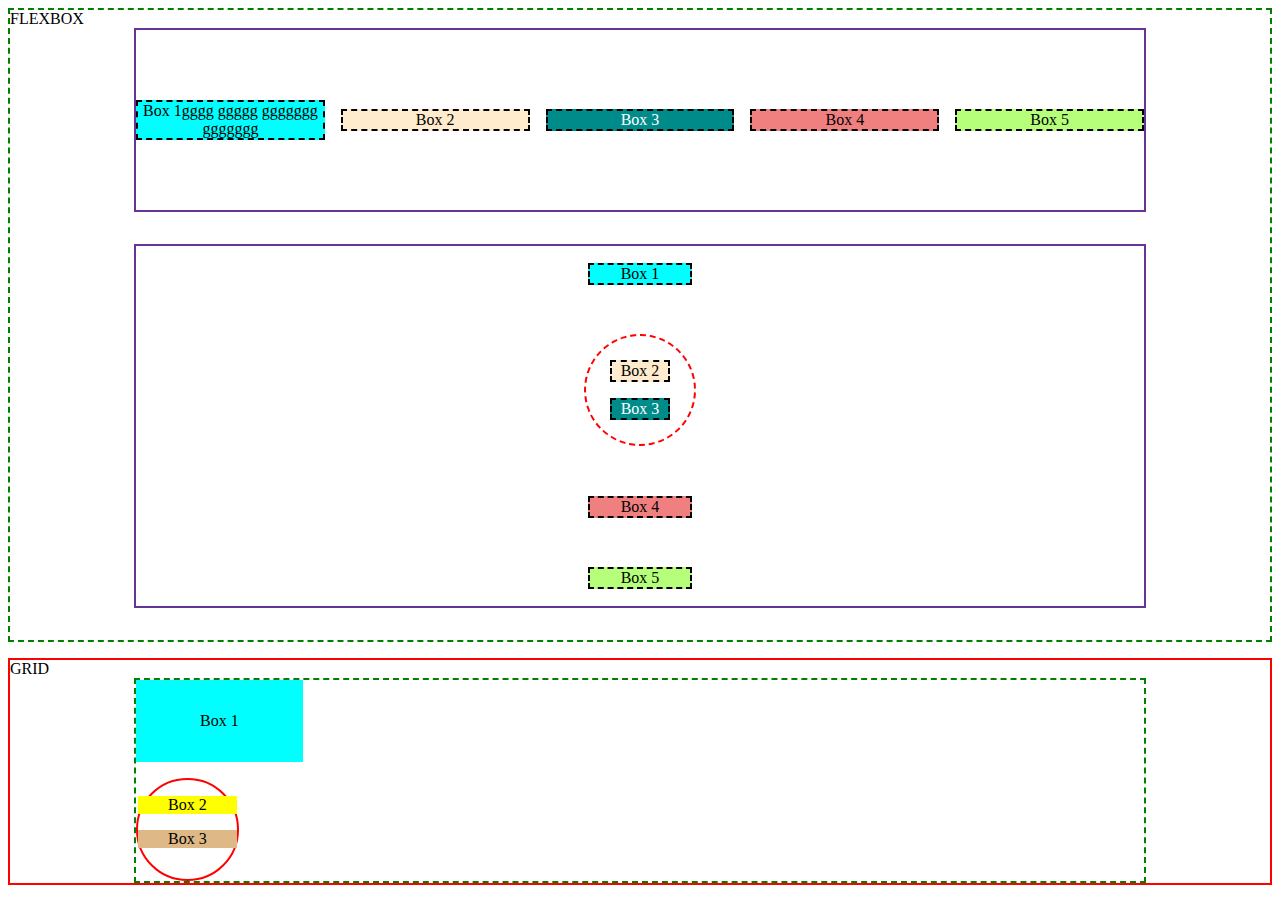
<file: index.html>
<!DOCTYPE html>
<html lang="en">
<head>
    <meta charset="UTF-8">
    <meta name="viewport" content="width=h1, initial-scale=1.0">
    <title>Flexbox Exercises</title>
    <link rel="stylesheet" href="style.css">
</head>
<body>
   <div style="border: 2px dashed green;">FLEXBOX
    <div class="flex" style="border: 2px solid rebeccapurple">
        <div class="col" style="background-color: aqua;">Box 1gggg ggggg ggggggg ggggggg</div>
        <div class="col" style="background-color: blanchedalmond;">Box 2</div>
        <div class="col" style="background-color: darkcyan; color: white;">Box 3</div>
        <div class="col"  style="background-color: lightcoral;">Box 4</div>
        <div class="col" style="background-color: rgb(182, 255, 122);">Box 5</div>
    </div>
    <div class="flex2" style="border: 2px solid rebeccapurple; margin-top: 2rem; margin-bottom: 2rem;">
        <div class="col2" style="background-color: aqua;">Box 1</div>
        <div class="flex-col">
            <div class="col-col" style="background-color: blanchedalmond;">Box 2</div>
            <div class="col-col" style="background-color: darkcyan; color: white;">Box 3</div>
        </div>
        <div class="col2"  style="background-color: lightcoral;">Box 4</div>
        <div class="col2" style="background-color: rgb(182, 255, 122);">Box 5</div>
    </div>
   </div>
   <div class="container" style="border: 2px solid red; margin-top: 1rem">GRID
    <div class="grid" style="border: 2px dashed green; width: 80%; margin: auto;">
        <p class="grid-items" style="background-color: aqua;">Box 1</p>
        <div class="grid-col">
            <p style="background-color: yellow;">Box 2</p>
            <p style="background-color: burlywood;">Box 3</p>
        </div>
        <!-- <p style="background-color: darkgray;">Box 4</p>
        <p style="background-color: mediumseagreen;">Box 5</p> -->
    </div>
   </div>
</body>
</html>
</file>
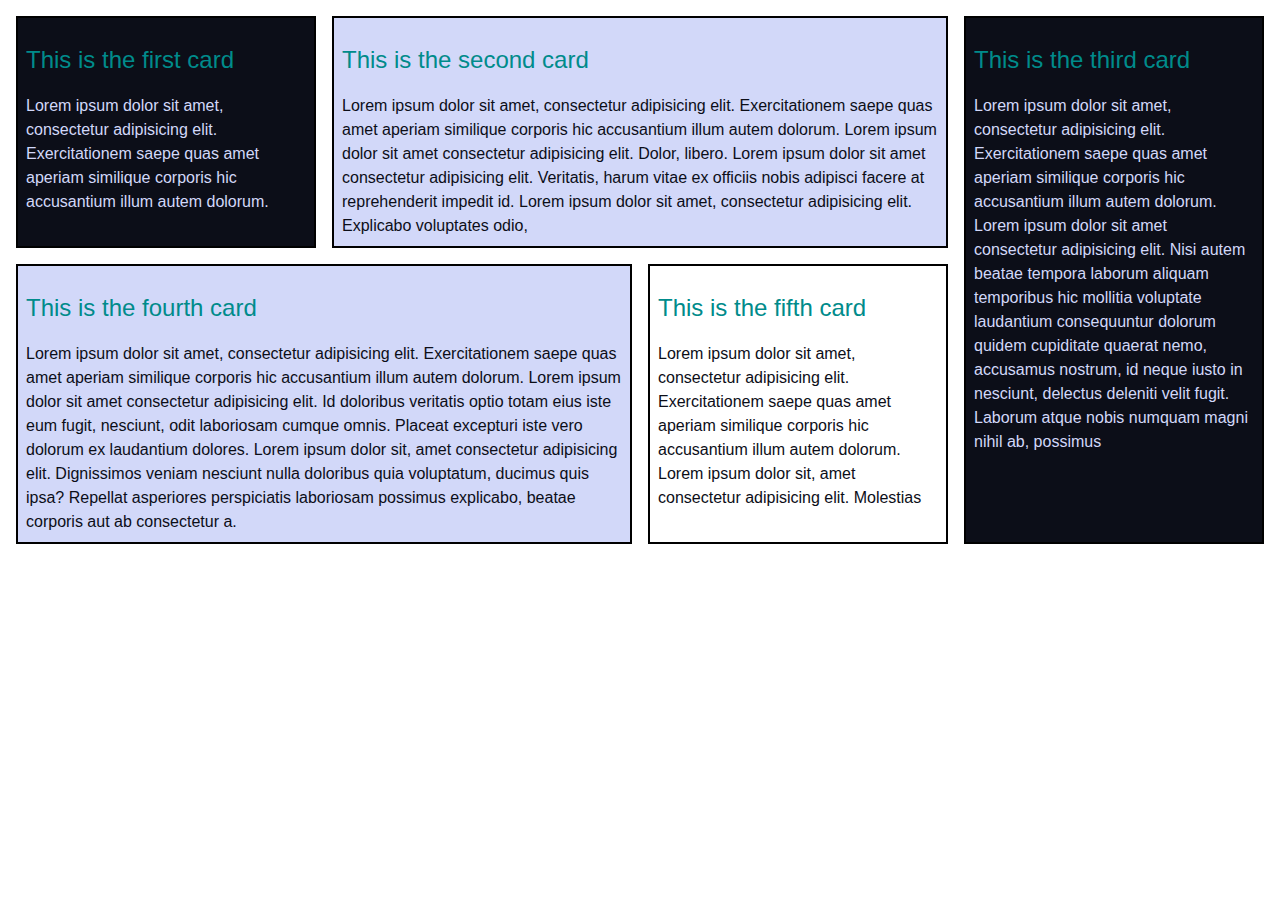
<file: grid.html>
<!DOCTYPE html>
<html lang="en">
<head>
    <meta charset="UTF-8">
    <meta name="viewport" content="width=h1, initial-scale=1.0">
    <title>Flexbox Exercises</title>

    <link rel="stylesheet" href="index.css">
    <link rel="stylesheet" href="grid.css">


</head>
<body>
    <div class="grid">
        <article class="bg-dark text-accent">
            <h2>This is the first card</h2>
            <p>Lorem ipsum dolor sit amet, consectetur adipisicing elit. Exercitationem saepe quas amet aperiam similique corporis hic accusantium illum autem dolorum.</p>
        </article>
        <article class="col-span-2 bg-accent text-dark">
            <h2>This is the second card</h2>
            <p>Lorem ipsum dolor sit amet, consectetur adipisicing elit. Exercitationem saepe quas amet aperiam similique corporis hic accusantium illum autem dolorum. Lorem ipsum dolor sit amet consectetur adipisicing elit. Dolor, libero. Lorem ipsum dolor sit amet consectetur adipisicing elit. Veritatis, harum vitae ex officiis nobis adipisci facere at reprehenderit impedit id. Lorem ipsum dolor sit amet, consectetur adipisicing elit. Explicabo voluptates odio, </p>
        </article>
        <article class="row-span-2 bg-dark">
            <h2>This is the third card</h2>
            <p class="text-accent">Lorem ipsum dolor sit amet, consectetur adipisicing elit. Exercitationem saepe quas amet aperiam similique corporis hic accusantium illum autem dolorum. Lorem ipsum dolor sit amet consectetur adipisicing elit. Nisi autem beatae tempora laborum aliquam temporibus hic mollitia voluptate laudantium consequuntur dolorum quidem cupiditate quaerat nemo, accusamus nostrum, id neque iusto in nesciunt, delectus deleniti velit fugit. Laborum atque nobis numquam magni nihil ab, possimus  </p>
        </article>
        <article class="col-span-2 bg-accent">
            <h2>This is the fourth card</h2>
            <p class="text-dark">Lorem ipsum dolor sit amet, consectetur adipisicing elit. Exercitationem saepe quas amet aperiam similique corporis hic accusantium illum autem dolorum. Lorem ipsum dolor sit amet consectetur adipisicing elit. Id doloribus veritatis optio totam eius iste eum fugit, nesciunt, odit laboriosam cumque omnis. Placeat excepturi iste vero dolorum ex laudantium dolores.  Lorem ipsum dolor sit, amet consectetur adipisicing elit. Dignissimos veniam nesciunt nulla doloribus quia voluptatum, ducimus quis ipsa? Repellat asperiores perspiciatis laboriosam possimus explicabo, beatae corporis aut ab consectetur a.</p>
        </article>
        <article>
            <h2>This is the fifth card</h2>
            <p class="text-dark">Lorem ipsum dolor sit amet, consectetur adipisicing elit. Exercitationem saepe quas amet aperiam similique corporis hic accusantium illum autem dolorum. Lorem ipsum dolor sit, amet consectetur adipisicing elit. Molestias </p>
        </article>
    </div>
</body>
</html>
</file>
<file: style.css>
.flex {
    width: 80%;
    height: 20vh;
    margin: 0 auto;

    display: flex;
    gap: 1rem;
    justify-content: space-around ;
    /* flex-direction: column-reverse; */
    align-items: center;
}   

.col {
    /* flex-grow: 1; */
    flex-wrap: wrap;
    width: 100%; 
    text-align: center;
    border: 2px dashed black;


}
.flex2 {
    position: relative;
    width: 80%;
    height: 40vh;
    margin: 0 auto;

    display: flex;
    flex-direction: column;
    gap: 1rem;
    justify-content: space-around;
    align-items: center;
}   

.col2 {
    /* flex-grow: 1; */
    width: 10%; 
    text-align: center;
    border: 2px dashed black;
}

.flex-col {
    display: flex;
    flex-direction: column;
    gap: 1rem;
    border: 2px dashed red;
    aspect-ratio: 1;
    border-radius: 50%;
    padding: 1.5rem;

}   

.col-col {
    /* flex-grow: 1; */
    /* width: 50%;  */
    text-align: center;
    border: 2px dashed black;

}

.grid {
    display: grid;
    grid-auto-flow: row;
    gap: 1em;
    text-align: center;
    justify-content: space-between;
}

.grid-col {
    border: 2px solid red;
    aspect-ratio: 1;
    border-radius: 50%;
}

.grid-items {
    width: 100%;
    padding: 2rem;
    margin: 0 auto;
}
</file>
<file: index.css>
/* ------------------- */
/* Custom properties   */
/* ------------------- */

:root {
    /* colors */
    --clr-dark: 230 35% 7%;
    --clr-light: 231 77% 90%;
    --clr-white: 0 0% 100%;
     
    /* font-sizes */
    --fs-900: 9.375rem;
    --fs-800: 6.25rem;
    --fs-700: 3.5rem;
    --fs-600: 2rem;
    --fs-500: 1.75rem;
    --fs-400: 1.125rem;
    --fs-300: 1rem;
    --fs-200: 0.875rem;
    
    /* font-families */
    --ff-serif: "Bellefair", serif;
    --ff-sans-cond: "Barlow Condensed", sans-serif;
    --ff-sans-normal: "Barlow", sans-serif;
}


/* ------------------- */
/* Reset               */
/* ------------------- */

/* https://piccalil.li/blog/a-modern-css-reset/ */

/* Box sizing */
*,
*::before,
*::after {
    box-sizing: border-box;
}

/* Reset margins */
body,
h1,
h2,
h3,
h4,
h5,
p,
figure,
picture {
    margin: 0; 
}

/* set all headings to default normal weight.  Need to do this because the design we're using has no bold headings, and so the fonts we imported did not include bold.  But since HTML by default tries to render all headings as bold we get some weird-looking results.  This step here ensures headings are all normal weight.   */
body,
h1,
h2,
h3,
h4,
h5,
h6,
p {
    font-weight: 400; 
}





/* set up the body */
body {
    font-family: var(--ff-sans-normal);
    /* background-color: hsl(var(--clr-dark)); */
    /* color: hsl( var(--clr-white) ); */
    font-size: var(--fs-300);
    line-height: 1.5;
    min-height: 100vh;
}

/* make images easier to work with */
img,
picture {
    max-width: 100%;
    display: block;
}

/* make form elements easier to work with */
input,
button,
textarea,
select {
    font: inherit;
}

/* remove animations for people who've turned them off */
@media (prefers-reduced-motion: reduce) {  
  *,
  *::before,
  *::after {
    animation-duration: 0.01ms !important;
    animation-iteration-count: 1 !important;
    transition-duration: 0.01ms !important;
    scroll-behavior: auto !important;
  }
}


/* ------------------- */
/* Utility classes     */
/* ------------------- */

/* general */

.flex {
    display: flex;
    gap: var(--gap, 1rem);
}

/* .grid {
    display: grid;
    gap: var(--gap, 1rem);
} */


.container {
    padding-inline: 2em;
    margin-inline: auto;
    max-width: 80rem;
}

.sr-only {
  position: absolute; 
  width: 1px;
  height: 1px;
  padding: 0;
  margin: -1px; 
  overflow: hidden;
  clip: rect(0, 0, 0, 0);
  white-space: nowrap; /* added line */
  border: 0;
}

/* colors */

.bg-dark { background-color: hsl( var(--clr-dark) );}
.bg-accent { background-color: hsl( var(--clr-light) );}
.bg-white { background-color: hsl( var(--clr-white) );}

.text-dark { color: hsl( var(--clr-dark) );}
.text-accent { color: hsl( var(--clr-light) );}
.text-white { color: hsl( var(--clr-white) );}

/* typography */

.ff-serif { font-family: var(--ff-serif); } 
.ff-sans-cond { font-family: var(--ff-sans-cond); } 
.ff-sans-normal { font-family: var(--ff-sans-normal); } 

.letter-spacing-1 { letter-spacing: 4.75px; } 
.letter-spacing-2 { letter-spacing: 2.7px; } 
.letter-spacing-3 { letter-spacing: 2.35px; } 

.uppercase { text-transform: uppercase; }

.fs-900 { font-size: var(--fs-900); }
.fs-800 { font-size: var(--fs-800); }
.fs-700 { font-size: var(--fs-700); }
.fs-600 { font-size: var(--fs-600); }
.fs-500 { font-size: var(--fs-500); }
.fs-400 { font-size: var(--fs-400); }
.fs-300 { font-size: var(--fs-300); }
.fs-200 { font-size: var(--fs-200); }

.fs-900,
.fs-800,
.fs-700,
.fs-600 {
    line-height: 1.1;
}
</file>
<file: grid.css>
article {
    border: 2px solid black;
    padding: .5rem;
}

.grid {
    display: grid;
    gap: 1rem;
    grid-template-columns: 1fr 1fr 1fr 1fr;
    margin: 1rem;
}

.col-span-2 {
    grid-column: span 2;
    /* background-color: red; */
}

.row-span-2 {
    grid-row: span 2;
}

h2 {
    margin-top: 1rem;
    margin-bottom: 1rem;
    color: darkcyan;
}

@media screen and width(800px)
</file>
